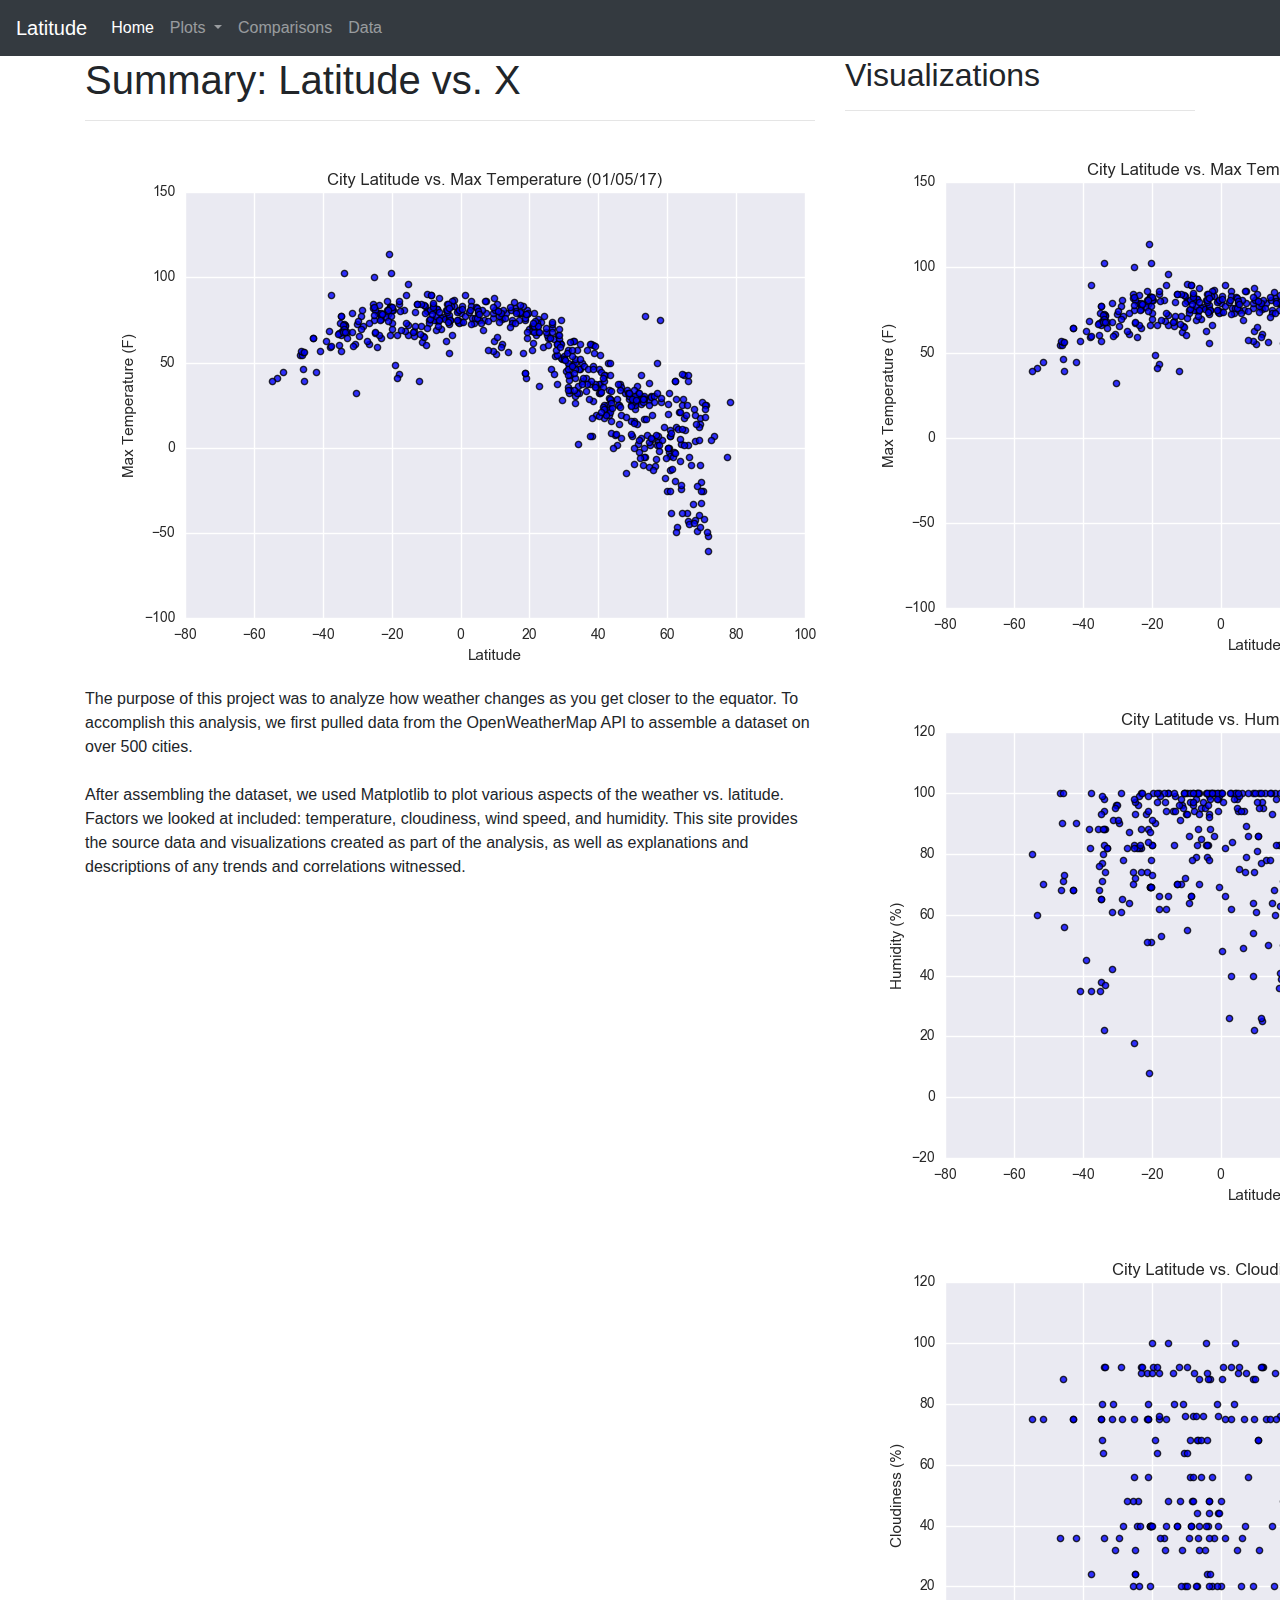
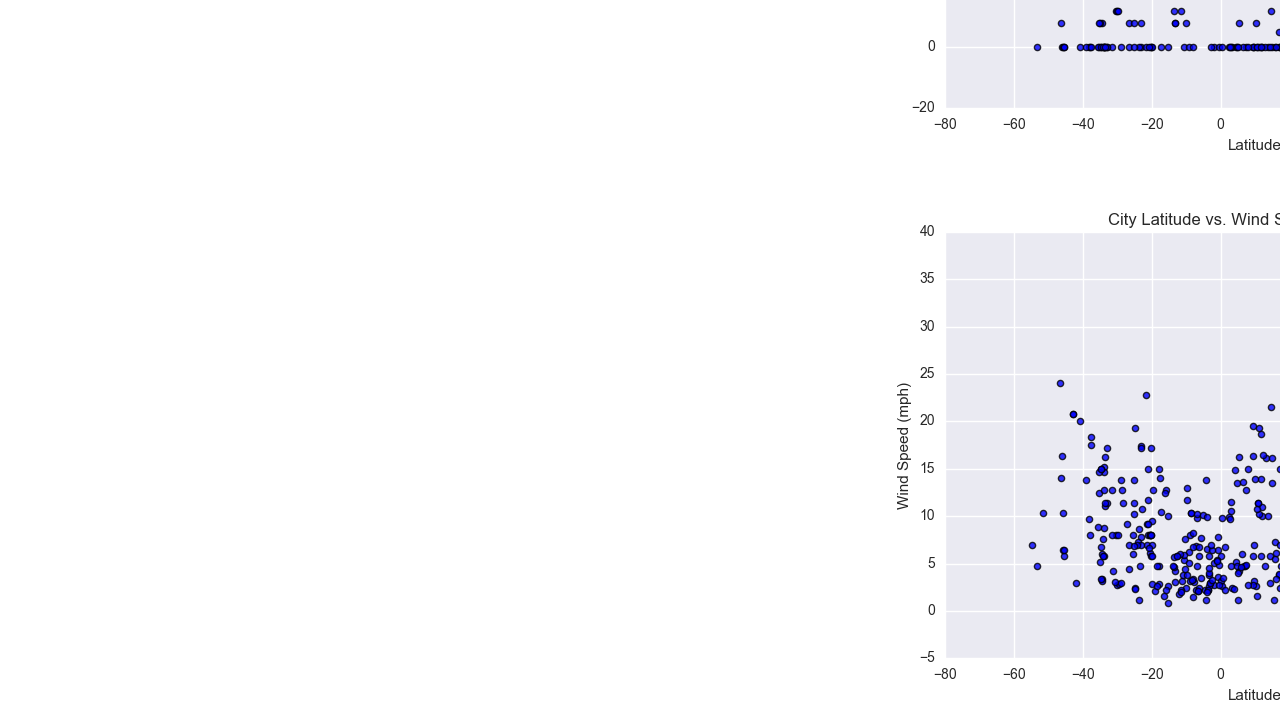
<file: Web design homework/index.html>
<!DOCTYPE html>
<html lang="en">

<head>
  <meta charset="UTF-8">
  <title>Bootstrap Components</title>
  <link rel="stylesheet" href="https://stackpath.bootstrapcdn.com/bootstrap/4.3.1/css/bootstrap.min.css"
    integrity="sha384-ggOyR0iXCbMQv3Xipma34MD+dH/1fQ784/j6cY/iJTQUOhcWr7x9JvoRxT2MZw1T" crossorigin="anonymous">
  <link rel="stylesheet" href="Resources/assets/css/style.css">
</head>

<body>
            
  <nav class="navbar navbar-expand-lg navbar-dark bg-dark">
            <!-- Navbar -->
            <a class="navbar-brand" href="index.html">Latitude</a>
            <button class="navbar-toggler" type="button" data-toggle="collapse" data-target="#navbarSupportedContent" aria-controls="navbarSupportedContent" aria-expanded="false" aria-label="Toggle navigation">
              <span class="navbar-toggler-icon"></span>
            </button>
          
            <div class="collapse navbar-collapse" id="navbarSupportedContent">
              <ul class="navbar-nav mr-auto">
                
                <li class="nav-item active">
                  <a class="nav-link" href="index.html">Home<span class="sr-only">(current)</span></a>
                </li>
               
                <li class="nav-item dropdown">
                  <a class="nav-link dropdown-toggle" href="#" id="navbarDropdown" role="button" data-toggle="dropdown" aria-haspopup="true" aria-expanded="false">
                    Plots
                  </a>
                
                </li>
                
                <li class="nav-item">
                  <a class="nav-link " href="Comparisons.html" tabindex="-1" >Comparisons</a>
                </li>
                <li class = "nav-item">
                  <a class = "nav-link " href="Data.html" tabindex="-1" >Data</a>
                </li>
                
                </ul>
              
            </div>
  </nav>


        <!--CONTAINER-->
        <div class= "container">
          <div class= "row">
              <div class= "col-md-8">
                  <div class="main-box whiteback">
                  <h1>Summary: Latitude vs. X</h1>
                  <hr>
                  <div id="summarytext">
                      <img id= "landingimage" src= "Resources/assets/images/Fig1.png" alt= "Temp vs Latitude">
                      <p>
                          The purpose of this project was to analyze how weather changes as you get closer to the equator. 
                          To accomplish this analysis, we first pulled data from the OpenWeatherMap API to assemble a dataset on over 500 cities.
                          <br><br>
                          After assembling the dataset, we used Matplotlib to plot various aspects of the weather vs. latitude. 
                          Factors we looked at included: temperature, cloudiness, wind speed, and humidity. 
                          This site provides the source data and visualizations created as part of the analysis, 
                          as well as explanations and descriptions of any trends and correlations witnessed.
                      </p>
                  </div>
                  </div>
              </div>
              <div class= "col-md-4">
                  <div class= "side-box">
                  <h2 class= "main-pg-subheader">Visualizations</h2>
                  <hr>
                  <div class= "sidebar">
                      <a href= "maxtemperature.html"><img id= "side-img1" src="Resources/assets/images/Fig1.png" alt= "Temp vs. Latitude Scatterplt"></a>
                      <a href= "humidity.html"><img id= "side-img2" src= "Resources/assets/images/Fig2.png", alt= "Humidity vs. Latitude Scatterplt"></a>
                      <a href= "cloudiness.html"><img id= "side-img3" src= "Resources/assets/images/Fig3.png", alt= "Cloudiness vs. Latitude Scatterplt"></a>
                      <a href= "wind.html"><img id= "side-img4" src= "Resources/assets/images/Fig4.png", alt= "Wind Speed vs. Latitude Scatterplt"></a>
                      </div>
                  </div>
              </div>
          </div>
      </div>
          
</body>

</html>
</file>
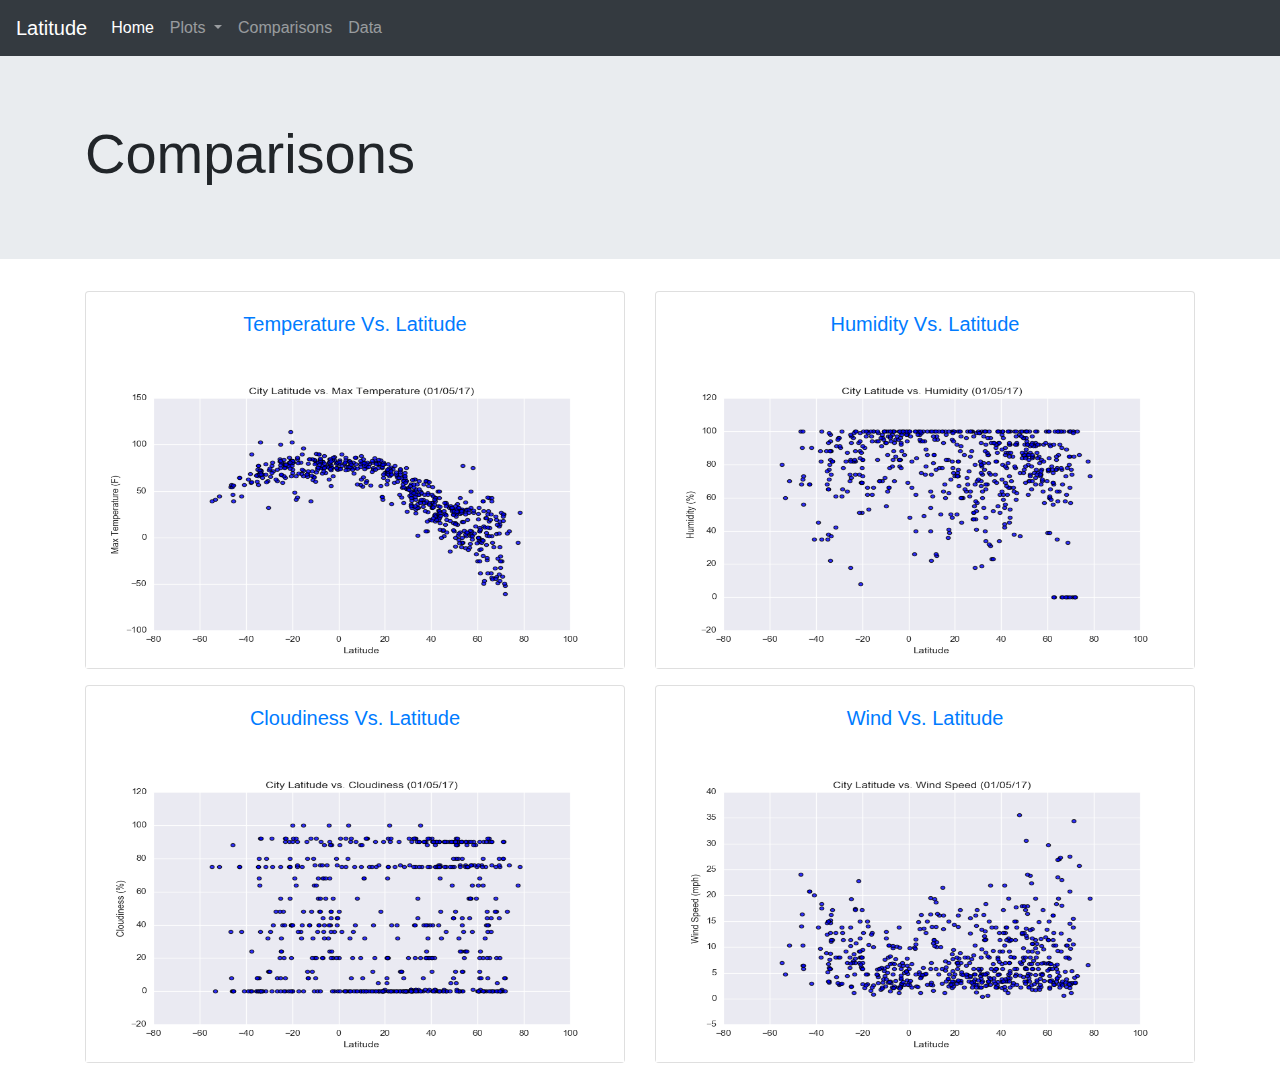
<file: Web design homework/Comparisons.html>
<!DOCTYPE html>
<html lang="en">

<head>
  <meta charset="UTF-8">
  <title>Bootstrap Components</title>
  <link rel="stylesheet" href="https://stackpath.bootstrapcdn.com/bootstrap/4.3.1/css/bootstrap.min.css"
    integrity="sha384-ggOyR0iXCbMQv3Xipma34MD+dH/1fQ784/j6cY/iJTQUOhcWr7x9JvoRxT2MZw1T" crossorigin="anonymous">
  <link rel="stylesheet" href="Resources/assets/css/style.css">
</head>

<body>
            
    <nav class="navbar navbar-expand-lg navbar-dark bg-dark">     
        <a class="navbar-brand" href="index.html">Latitude</a>
        <button class="navbar-toggler" type="button" data-toggle="collapse" data-target="#navbarSupportedContent" aria-controls="navbarSupportedContent" aria-expanded="false" aria-label="Toggle navigation">
          <span class="navbar-toggler-icon"></span>
        </button>
      
        <div class="collapse navbar-collapse" id="navbarSupportedContent">
          <ul class="navbar-nav mr-auto">
            
            <li class="nav-item active">
              <a class="nav-link" href="index.html">Home<span class="sr-only">(current)</span></a>
            </li>
           
            <li class="nav-item dropdown">
              <a class="nav-link dropdown-toggle" href="#" id="navbarDropdown" role="button" data-toggle="dropdown" aria-haspopup="true" aria-expanded="false">
                Plots
              </a>
              <div class="dropdown-menu" aria-labelledby="navbarDropdown">
                <a class="dropdown-item" href="temperature.html">Max Temperature</a>
                <a class="dropdown-item" href="humidity.html">Humidity</a>
                <a class="dropdown-item" href="cloudiness.html">Cloudiness</a>
                <a class="dropdown-item" href="windspeed.html">Wind Speed</a>
              </div>
            </li>
            
            <li class="nav-item">
              <a class="nav-link " href="comparison.html" tabindex="-1" >Comparisons</a>
            </li>
            <li class = "nav-item">
              <a class = "nav-link " href="data.html" tabindex="-1" >Data</a>
            </li>
            
            </ul>
          
        </div>
    </nav>


    <div class="jumbotron jumbotron-fluid">
            <div class="container">
                <h1 class="display-4">Comparisons</h1>
            </div>
        </div>

        <div class="container">
            <div class="row">
                <div class="col-md-6 col-sm-12">
                    <div class="card mb-3">
                        <div class="card-body">
                            <h5 class="card-title" style="text-align: center"><a href="temperature.html">Temperature Vs. Latitude</h5></a>
                        </div>
                        <img style="height: 300px; width: 100%; display: block;" src="Resources/assets/images/Fig1.png" alt="Max Temperature Graph">
                    </div>
                </div>
                <div class="col-md-6 col-sm-12">
                    <div class="card mb-3">
                        <div class="card-body">
                            <h5 class="card-title" style="text-align: center"><a href="humidity.html">Humidity Vs. Latitude</h5></a>
                        </div>
                        <img style="height: 300px; width: 100%; display: block;" src="Resources/assets/images/Fig2.png" alt="Humidity Graph">
                    </div>
                </div>
            </div>
            <div class="row">
                <div class="col-md-6 col-sm-12">
                    <div class="card mb-3">
                        <div class="card-body">
                            <h5 class="card-title" style="text-align: center"><a href="cloudiness.html">Cloudiness Vs. Latitude</h5></a>
                        </div>
                        <img style="height: 300px; width: 100%; display: block;" src="Resources/assets/images/Fig3.png" alt="Cloudiness Graph">
                    </div>
                </div>
                <div class="col-md-6 col-sm-12">
                    <div class="card mb-3">
                        <div class="card-body">
                            <h5 class="card-title" style="text-align: center"><a href="windspeed.html">Wind Vs. Latitude</h5></a>
                        </div>
                        <img style="height: 300px; width: 100%; display: block;" src="Resources/assets/images/Fig4.png" alt="Wind Speed Graph">
                    </div>
                </div>
            </div>
        </div>
</body>       
    
</html>
</file>
<file: Web design homework/Resources/assets/css/style.css>
.box {
  min-height: 50px;
  padding: 5px;
  margin: 5px;
  font-weight: 800;
  color: #fff;
}

.skyblue {
  background: deepskyblue;
}

.purple {
  background: rebeccapurple;
}

.red {
  background: indianred;
}

.navthumb {
  width: 150px;
  height: 150px;
  
}
</file>
